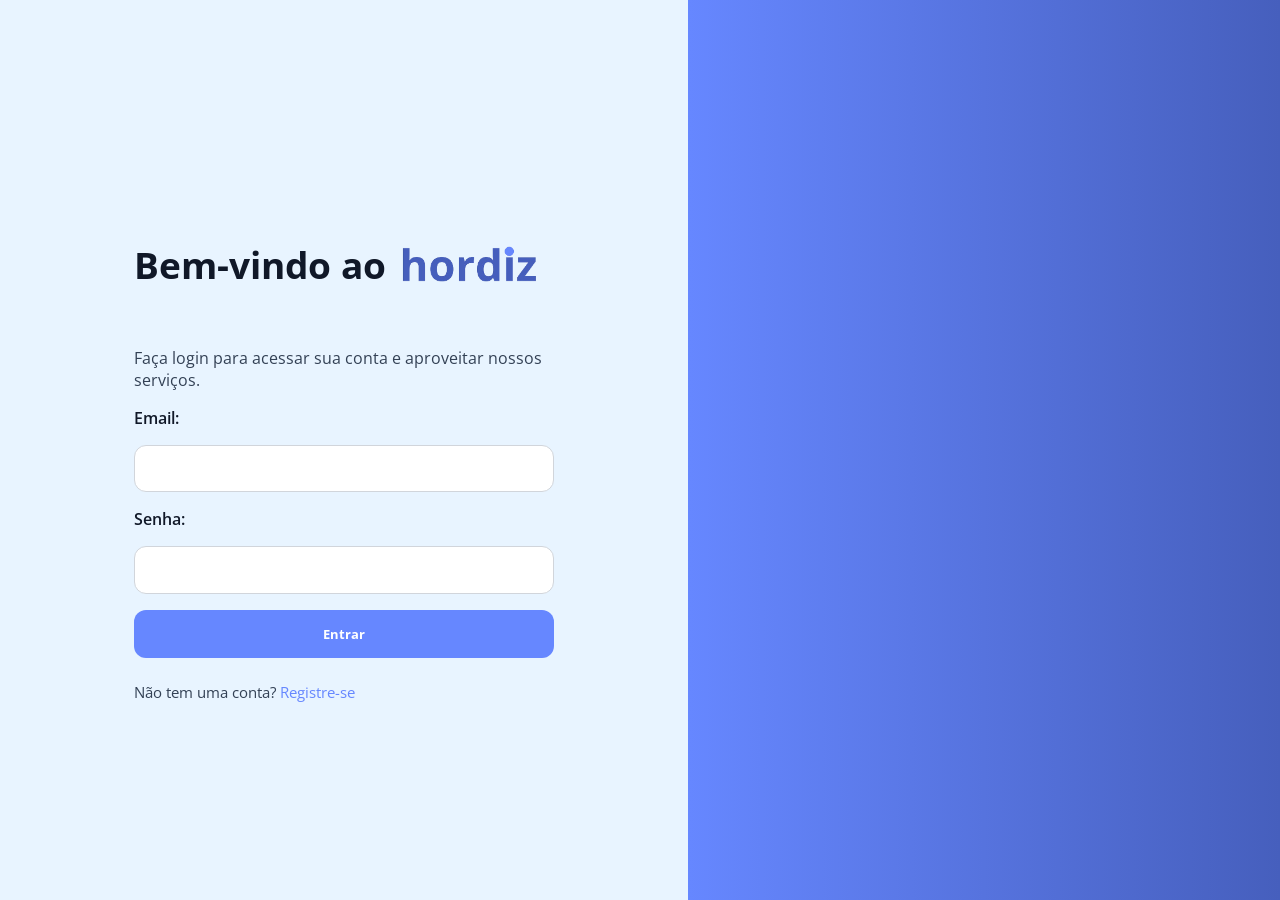
<file: index.html>
<!DOCTYPE html>
<html lang="pt-br">
<head>
    <meta charset="UTF-8">
    <meta name="viewport" content="width=device-width, initial-scale=1.0">
    
    <!-- Pré-conexão ao Google Fonts para melhorar o carregamento da fonte -->
    <link rel="preconnect" href="https://fonts.googleapis.com">
    <link rel="preconnect" href="https://fonts.gstatic.com" crossorigin>
    <link href="https://fonts.googleapis.com/css2?family=Open+Sans:wght@300;400;600;700;800&display=swap" rel="stylesheet">

    <!-- Estilos globais e do formulário de login -->
    <link rel="stylesheet" href="src/css/geral.css">
    <link rel="stylesheet" href="src/css/login.css">
    
    <title>hordiz</title>
</head>
<body>
    <main>
        <!-- Painel esquerdo com o formulário de login -->
        <section class="login-panel">
            <div class="panel-content">
                <!-- Linha que junta logo e título. Alterar aqui para mudar o posicionamento da imagem e do texto -->
                <div class="logo-heading-row">
                    <h1>Bem-vindo ao</h1>
                    <img src="src/image/hordiz1.png" alt="hordiz logo" id="logo">
                </div>
                <p>Faça login para acessar sua conta e aproveitar nossos serviços.</p>
                <form class="form">
                    <label for="email">Email:</label>
                    <input type="email" id="email" name="email" required>
                    <label for="password">Senha:</label>
                    <input type="password" id="password" name="password" required>
                   <button type="submit" class="btn">Entrar</button>
                    <!-- Link para a página de registro -->
                    <p>Não tem uma conta? <a href="src/html/register.html">Registre-se</a></p>
                </form>
            </div>
        </section>
        
        <!-- Painel direito com o gradiente do site -->
        <section class="hero-panel"></section>
    </main>
    <script src="src/js/login.js"></script>
</body>
</html>
</file>
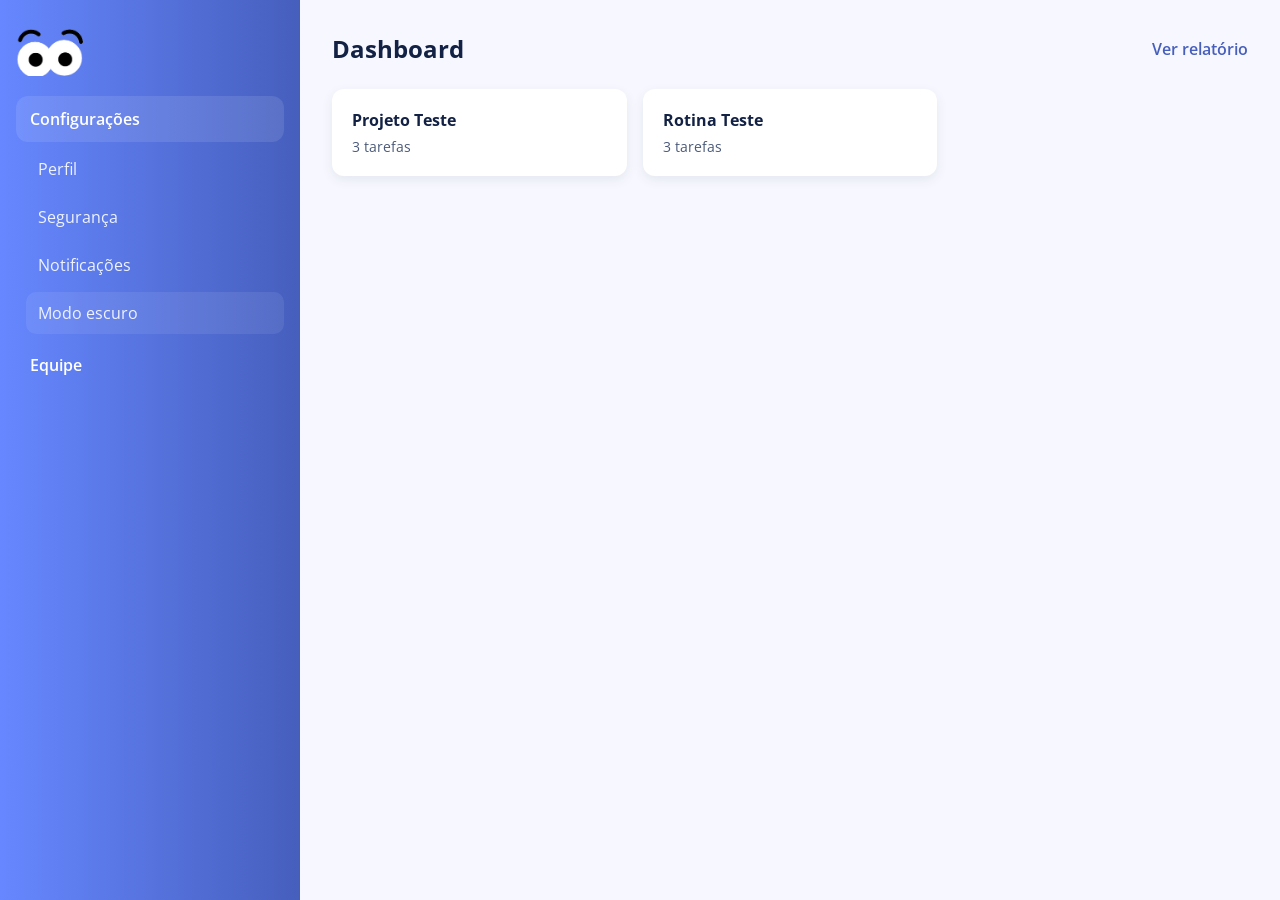
<file: src/html/home.html>
<!DOCTYPE html>
<html lang="pt-br">
<head>
    <meta charset="UTF-8">
    <meta name="viewport" content="width=device-width, initial-scale=1.0">

    <!-- Fonte usada em todo o projeto -->
    <link rel="preconnect" href="https://fonts.googleapis.com">
    <link rel="preconnect" href="https://fonts.gstatic.com" crossorigin>
    <link href="https://fonts.googleapis.com/css2?family=Open+Sans:wght@300;400;600;700;800&display=swap" rel="stylesheet">

    <!-- Estilos globais e específicos da home -->
    <link rel="stylesheet" href="../css/geral.css">
    <link rel="stylesheet" href="../css/home.css">

    <title>hordiz</title>
</head>
<body>
    <!-- Estrutura principal da página -->
    <div class="app-shell">
        <!-- Sidebar lateral -->
        <aside class="sidebar">
            <!-- Cabeçalho da sidebar -->
            <header class="sidebar-header">
                <img src="../image/semilogo.png" alt="hordiz logo" id="logo">
            </header>

            <!-- Menu principal da navegação -->
            <nav class="sidebar-nav">
                <!-- Cada <details> vira um item principal do menu -->
                <details class="menu-group" open>
                    <summary>Configurações</summary>
                    <ul class="submenu">
                        <li><a href="#">Perfil</a></li>
                        <li><a href="#">Segurança</a></li>
                        <li><a href="#">Notificações</a></li>
                        <li><button id="theme-toggle" class="theme-toggle-btn" type="button">Modo escuro</button></li>
                    </ul>
                </details>

                <details class="menu-group">
                    <summary>Equipe</summary>
                    <ul class="submenu">
                        <li><a href="#">Membros</a></li>
                        <li><a href="#">Convites</a></li>
                        <li><a href="#">Relatórios</a></li>
                    </ul>
                </details>
            </nav>
        </aside>

        <!-- Conteúdo principal da página -->
        <main class="content-area">
            <header class="top-bar">
                <h2>Dashboard</h2>
                <a href="#" class="top-link">Ver relatório</a>
            </header>
            <div class="task-board"></div>
        </main>
    </div>
     <script src="../js/home.js"></script> 
</body>
 </html>
</file>
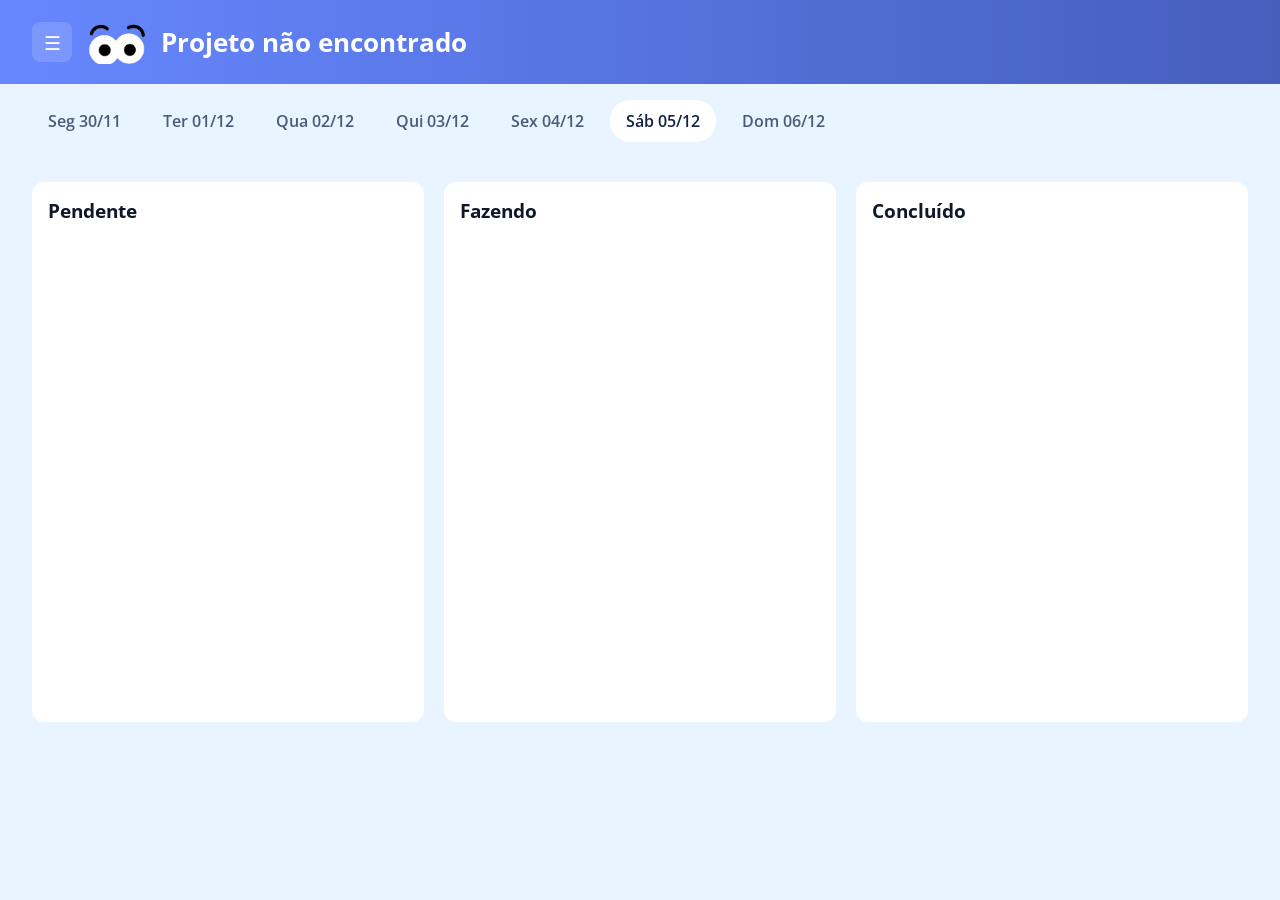
<file: src/html/project.html>
<!DOCTYPE html>
<html lang="pt-br">
<head>
    <meta charset="UTF-8">
    <meta name="viewport" content="width=device-width, initial-scale=1.0">

    <link rel="preconnect" href="https://fonts.googleapis.com">
    <link rel="preconnect" href="https://fonts.gstatic.com" crossorigin>
    <link href="https://fonts.googleapis.com/css2?family=Open+Sans:wght@300;400;600;700;800&display=swap" rel="stylesheet">

    <link rel="stylesheet" href="../css/geral.css">
    <link rel="stylesheet" href="../css/project.css">

    <title>hordiz</title>
</head>
<body>
    <main>
        <div class="project-layout">
            <aside class="project-sidebar" id="project-sidebar">
                <h4>Configurações</h4>
                <ul>
                    <li>Membros</li>
                    <li>Arquivos</li>
                    <li>Ajustes</li>
                </ul>
            </aside>

            <div class="project-content">
                <header class="project-header">
                    <button class="sidebar-toggle" id="btn-sidebar">☰</button>
                    <img src="../image/semilogo.png" alt="hordiz logo" id="logo">
                    <h2 id="nome-projeto">Carregando...</h2>
                </header>

                <div class="week-header"></div>

                <div class="board-columns">
                    <div class="board-column" data-status="pendente">
                        <h3>Pendente</h3>
                        <div class="column-cards"></div>
                    </div>
                    <div class="board-column" data-status="fazendo">
                        <h3>Fazendo</h3>
                        <div class="column-cards"></div>
                    </div>
                    <div class="board-column" data-status="concluido">
                        <h3>Concluído</h3>
                        <div class="column-cards"></div>
                    </div>
                </div>
            </div>
        </div>
    </main>

    <script src="../js/project.js"></script>
</body>
</html>
</file>
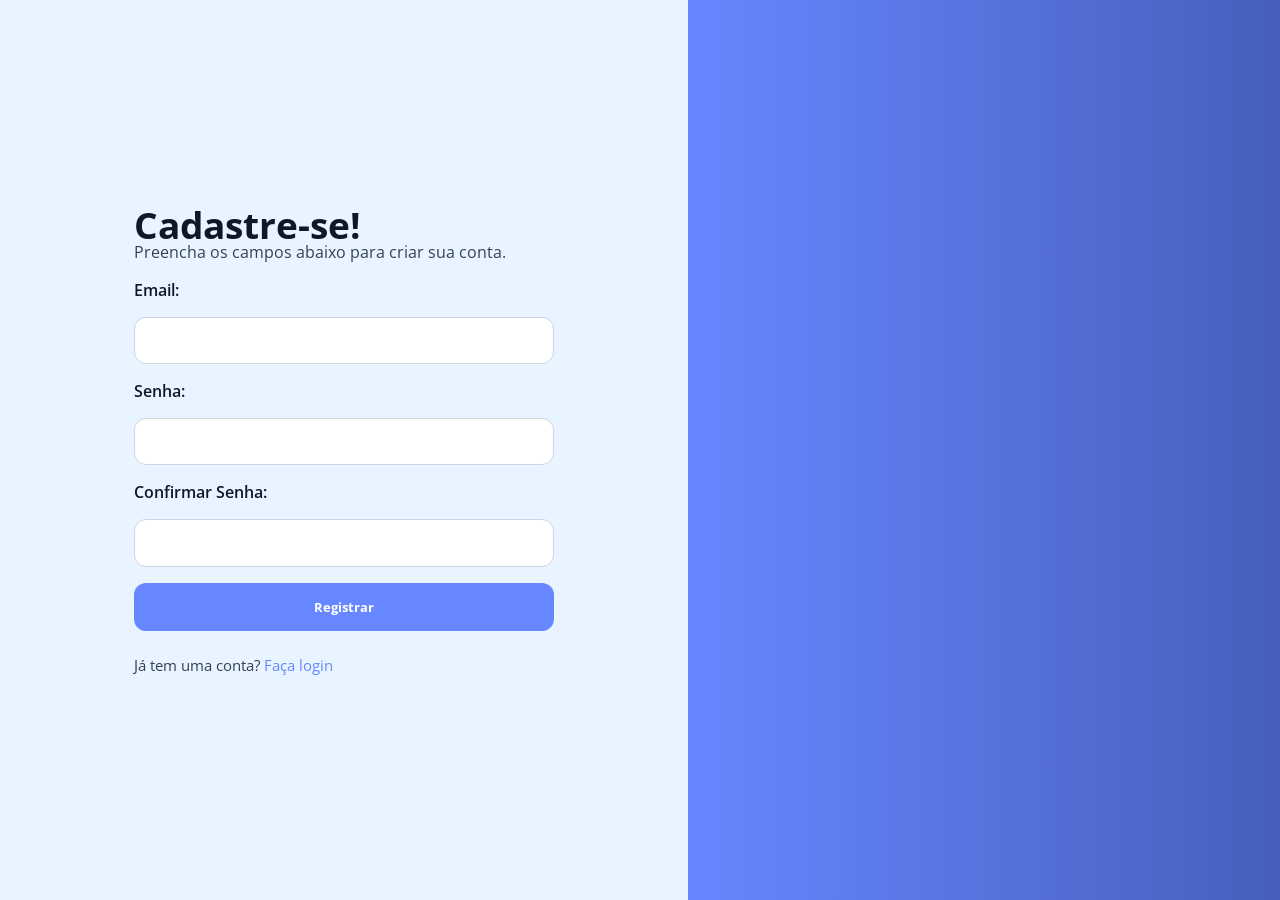
<file: src/html/register.html>
<!DOCTYPE html>
<html lang="pt-br">
<head>
    <meta charset="UTF-8">
    <meta name="viewport" content="width=device-width, initial-scale=1.0">
    
    
    <link rel="preconnect" href="https://fonts.googleapis.com">
    <link rel="preconnect" href="https://fonts.gstatic.com" crossorigin>
    <link href="https://fonts.googleapis.com/css2?family=Open+Sans:wght@300;400;600;700;800&display=swap" rel="stylesheet">

    <link rel="stylesheet" href="../css/geral.css">
    <link rel="stylesheet" href="../css/login.css">
    
    <title>hordiz</title>
</head>
<body>
    <main>
        <section class="login-panel">
            <div class="panel-content">
                <div class="logo-heading-row">
                    <h1>Cadastre-se!</h1>
                </div>
                <p>Preencha os campos abaixo para criar sua conta.</p>
                <form class="form">
                    <label for="email">Email:</label>
                    <input type="email" id="email" name="email" required>
                    <label for="password">Senha:</label>
                    <input type="password" id="password" name="password" required>
                    <label for="confirm_password">Confirmar Senha:</label>
                    <input type="password" id="confirm_password" name="confirm_password" required>
                    <button type="submit" class="btn">Registrar</button>
                    <p>Já tem uma conta? <a href="../../index.html">Faça login</a></p>
                </form>
            </div>
        </section>
        <section class="hero-panel"></section>
    </main>
    <script src="../js/login.js"></script>
</body>
</html>
</file>
<file: src/css/geral.css>
:root{
    /* Variáveis de tema usadas em todo o site */
    --fonte: 'Open Sans', sans-serif;
    --cor-primaria: #ffffff;
    --cor-secundaria: #6687ff;
    --cor-terciaria: #465fbd;
    --gradiente: linear-gradient(90deg, var(--cor-secundaria), var(--cor-terciaria));
    --gradiente-inversa:  linear-gradient(90deg, var(--cor-terciaria), var(--cor-secundaria));
}

body.dark {
    /* Variáveis tema escuro*/
    --cor-primaria: #0f172a;
    --cor-secundaria: #2563eb;
    --cor-terciaria: #4f46e5;
    --cor-task: #1e293b;
    --gradiente: linear-gradient(90deg, var(--cor-terciaria), var(--cor-secundaria));
    --gradiente-inversa: linear-gradient(90deg, var(--cor-secundaria), var(--cor-terciaria));
    background: #020617;
    color: #e2e8f0;
}

/* Reset básico e aplicação da fonte global */
*, *::before, *::after{
    margin: 0;
    padding: 0;
    box-sizing: border-box;
    font-family: var(--fonte);
}

/* Garantir que o background e layout possam ocupar toda a altura da janela */
html, body{
    min-height: 100%;
}

body{
    background: #e8f4ff;
    color: #101828;
}
</file>
<file: src/css/login.css>
body{
    min-height: 100vh;
}

main{
    min-height: 100vh;
    display: flex;
    align-items: stretch;
    justify-content: stretch;
}

/* Painel que recebe o gradiente ao lado esquerdo */
.hero-panel{
    flex: 1;
    min-height: 100vh;
    background: var(--gradiente);
    display: flex;
    align-items: center;
    justify-content: center;
    position: relative;
}

/* Painel do login com conteúdo centralizado */
.login-panel{
    flex: 1;
    display: flex;
    align-items: center;
    justify-content: center;
    padding: 3rem;
}

/* Limita a largura do conteúdo do formulário */
.panel-content{
    width: 100%;
    max-width: 420px;
}

#logo{
    width: 165px;
    height: 165px;
   object-fit: contain;
   display: block;

}

.logo-heading-row{
    display: flex;
    align-items: center;


    /* Exibe o título e a imagem lado a lado */
}

h1{
    font-size: 2.3rem;
    margin: 0;
    line-height: 2rem;
    /* Tamanho responsivo do título */
}

.login-panel p{
    margin-bottom: 1rem;
    color: #334155;
    font-size: 1rem;
    /* Texto de apoio abaixo do título */
}

/* Formulário em coluna com espaçamento entre os campos */
.form{
    width: 100%;
    display: flex;
    flex-direction: column;
    gap: 1rem;
}

.form label{
    font-weight: 600;
}

.form input[type="email"],
.form input[type="password"]{
    padding: 0.85rem 1rem;
    border: 1px solid #d1d5db;
    border-radius: 0.75rem;
    width: 100%;
    background:var(--cor-primaria);
    color:var(--color);
}

.btn,
.form button{
    display: inline-block;
    text-align: center;
    text-decoration: none;
    padding: 0.95rem 1rem;
    border: none;
    border-radius: 0.75rem;
    background: var(--cor-secundaria);
    color: #fff;
    font-weight: 700;
    cursor: pointer;
    transition: background 0.2s ease;
}

.btn:hover,
.form button:hover,
.form a[role="button"]:hover{
    background: var(--cor-terciaria);
}

.form p{
    margin-top: 0.5rem;
    font-size: 0.95rem;
}

.form p a{
    color: var(--cor-secundaria);
    text-decoration: none;
}

/* Tela média: empilha os painéis e reduz espaços */
@media (max-width: 920px){
    main{
        flex-direction: column-reverse;
    }

    .hero-panel{
        min-height: 260px;
    }

    .login-panel{
        padding: 2rem;
    }
}

/* Mobile: ajusta largura do conteúdo e tamanho do logo */
@media (max-width: 640px){
    .hero-panel{
        min-height: 180px;
    }

    .panel-content{
        max-width: 100%;
    }

    #logo{
        height: 70px;
        margin-bottom: 1rem;
    }

    h1{
        font-size: 2.2rem;
    }

    .login-panel p{
        font-size: 0.98rem;
    }
}
</file>
<file: src/css/home.css>
/* Reset simples para manter a página consistente */
body {
  margin: 0;
  min-height: 100vh;
  background: var(--cor-primaria);
}

/* Caixa principal da página */
.app-shell {
  display: flex;
  min-height: 100vh;
}

/* Sidebar lateral */
.sidebar {
  width: 300px;
  background: var(--gradiente);
  color: #fff;
  padding: 24px 16px;
  display: flex;
  flex-direction: column;
  gap: 20px;
}

/* Cabeçalho da sidebar */
.sidebar-header {
  display: flex;
  align-items: center;
  justify-content: space-between;
  gap: 12px;
}

/* Logo da marca */
#logo {
  height: 52px;
  width: auto;
}

/* Navegação da sidebar */
.sidebar-nav {
  display: flex;
  flex-direction: column;
  gap: 8px;
}

/* Item principal do menu */
.menu-group summary {
  list-style: none;
  display: flex;
  align-items: center;
  justify-content: space-between;
  padding: 12px 14px;
  border-radius: 12px;
  cursor: pointer;
  font-weight: 600;
  color: #fff;
  transition: background 0.2s ease;
}

.menu-group summary::-webkit-details-marker {
  display: none;
}

.menu-group summary:hover,
.menu-group[open] summary {
  background: rgb(255 255 255 / 0.1);
}

/* Submenu do item principal */
.submenu {
  display: flex;
  flex-direction: column;
  gap: 6px;
  padding: 6px 0 0 10px;
  margin: 0;
  list-style: none;
}

.submenu a {
  display: block;
  padding: 10px 12px;
  color: #eef3ff;
  text-decoration: none;
  border-radius: 10px;
  transition: background 0.2s ease;
}

.submenu a:hover {
  background: rgb(255 255 255 / 0.08);
}

/* Área principal do conteúdo */
.content-area {
  flex: 1;
  padding: 32px;
  background: #f7f8ff;
}

/* Topo da área principal */
.top-bar {
  display: flex;
  align-items: center;
  justify-content: space-between;
  margin-bottom: 24px;
}

.top-bar h2 {
  margin: 0;
  color: #122144;
}

.top-link {
  color: var(--cor-terciaria);
  text-decoration: none;
  font-weight: 600;
}

.theme-toggle-btn {
  width: 100%;
  border: none;
  background: rgba(255, 255, 255, 0.08);
  color: #eef3ff;
  padding: 10px 12px;
  border-radius: 10px;
  cursor: pointer;
  text-align: left;
  font-size: 1rem;
  transition: background 0.2s ease, transform 0.2s ease;
}

.theme-toggle-btn:hover {
  background: rgba(255, 255, 255, 0.16);
  transform: translateX(2px);
}

body.dark .theme-toggle-btn {
  background: rgba(255, 255, 255, 0.1);
}

/* Card principal da home */
.content-panel {
  background: #fff;
  border-radius: 18px;
  padding: 32px;
  box-shadow: 0 8px 24px rgb(18 33 68 / 0.08);
}

.content-panel h3 {
  margin: 0 0 10px;
  color: #122144;
}

.content-panel p {
  margin: 0;
  color: #4b5a7a;
  line-height: 1.6;
}

.task-board {
    display: grid;
    grid-template-columns: repeat(auto-fill, minmax(220px, 1fr));
    gap: 16px;
    margin-top: 24px;
}

.project-card {
    background: #fff;
    border-radius: 12px;
    padding: 20px;
    box-shadow: 0 4px 12px rgb(18 33 68 / 0.08);
    text-decoration: none;
    color: inherit;
    display: block;
    transition: transform 0.15s ease, box-shadow 0.15s ease;
}

.project-card:hover {
    transform: translateY(-2px);
    box-shadow: 0 8px 20px rgb(18 33 68 / 0.12);
}

.project-card h4 {
    color: #122144;
    margin-bottom: 6px;
}

.project-card p {
    color: #4b5a7a;
    font-size: 0.9rem;
}

body.dark .content-area {
  background: #020617;
}

body.dark .top-bar h2,
body.dark .project-card h4,
body.dark .project-card p {
  color: #e2e8f0;
}

body.dark .project-card {
  background: #111827;
  box-shadow: 0 12px 28px rgb(15 23 42 / 0.35);
}

/* Responsividade para telas menores */
@media (max-width: 900px) {
  .app-shell {
    flex-direction: column;
  }

  .sidebar {
    width: 100%;
  }

  .content-area {
    padding: 20px;
  }
}
</file>
<file: src/css/project.css>
.project-layout {
    display: flex;
    min-height: 100vh;
}

.project-sidebar {
    width: 0;
    overflow: hidden;
    background: var(--gradiente-inversa);
    color: #fff;
    transition: width 0.25s ease;
    flex-shrink: 0;
    border-radius: 0px 0px 20px 0px;
}

.project-sidebar.sidebar-aberta {
    width: 240px;
}

.project-sidebar h4 {
    padding: 0 16px;
    margin: 24px 0 12px;
    white-space: nowrap;
}

.project-sidebar ul {
    padding: 0 16px;
    list-style: none;
    white-space: nowrap;
}

.project-sidebar li {
    padding: 10px 0;
    cursor: pointer;
}

.project-content {
    flex: 1;
    min-width: 0;
}




.project-header {
    background: var(--gradiente);
    display: flex;
    align-items: center;
    gap: 16px;
    padding: 20px 32px;
    color: #fff;
}

.project-header #logo {
    height: 44px;
    width: auto;
}

.project-header h2 {
    margin: 0;
    font-size: 1.6rem;
}

.sidebar-toggle {
    background: rgba(255, 255, 255, 0.15);
    color: #fff;
    border: none;
    border-radius: 8px;
    width: 40px;
    height: 40px;
    font-size: 1.2rem;
    cursor: pointer;
    flex-shrink: 0;
}

.sidebar-toggle:hover {
    background: rgba(255, 255, 255, 0.25);
}




.week-header {
    display: flex;
    gap: 10px;
    padding: 16px 32px;
    background:var(--background);
    overflow-x: auto;
}

.day-card {
    flex: 0 0 auto;
    padding: 10px 16px;
    border-radius: 20px;
    color: #4b5a7a;
    font-weight: 600;
    white-space: nowrap;
}

.day-today {
    background: var(--cor-primaria);
    color: #122144;
}




.board-columns {
    display: grid;
    grid-template-columns: repeat(3, 1fr);
    gap: 20px;
    margin-top: 24px;
    padding: 0 32px;
}

.board-column {
    background:var(--cor-primaria);
    border-radius: 12px;
    padding: 16px;
    height: 60vh;
    display: flex;
    flex-direction: column;
}

.board-column h3 {
    margin-bottom: 12px;
    color:var(--color);
    flex-shrink: 0;
}

.column-cards {
    display: flex;
    flex-direction: column;
    gap: 10px;
    overflow-y: auto;
    flex: 1;
}

.task-card {
    background:var(--cor-task);
    border-radius: 8px;
    padding: 12px 14px;
    box-shadow: 0 2px 6px rgb(18 33 68 / 0.08);
}




@media (max-width: 768px){
    .board-columns {
        grid-template-columns: 1fr;
    }
}
</file>
